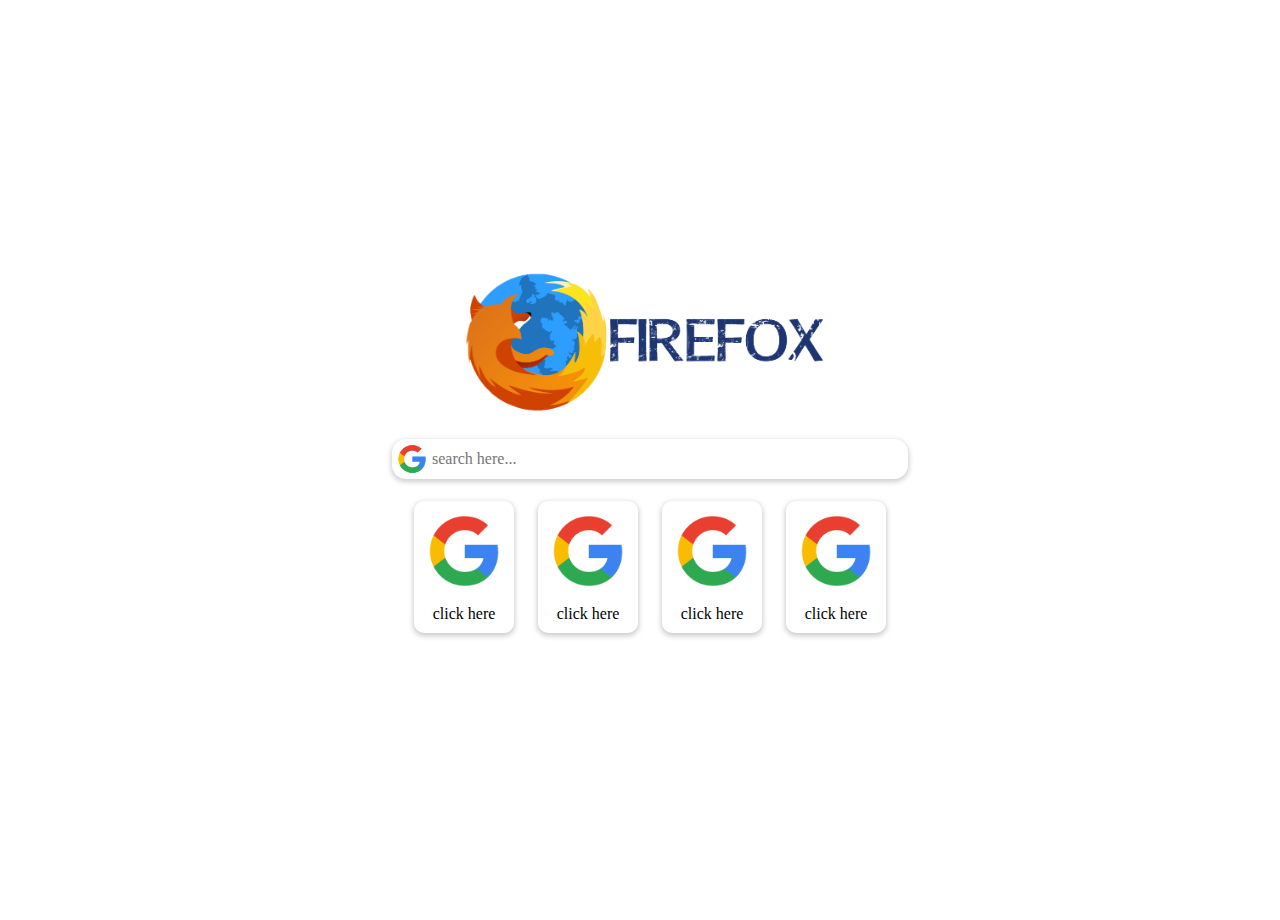
<file: practice-1/practice-1-agian/p1agian.html>
<!DOCTYPE html>
<html lang="en">
<head>
    <meta charset="UTF-8">
    <meta http-equiv="X-UA-Compatible" content="IE=edge">
    <meta name="viewport" content="width=device-width, initial-scale=1.0">
    <title>Document</title>
    <link rel="stylesheet" href="/practice-1/practice-1-agian/main11.css">
</head>
<body>
    <div>
        <div>
            <div class="logof">
                <img src="/practice-1/photos/firefox1.png" alt=""/>
            </div>
        </div>
        <div>
            <div class="search">
                <img src="/practice-1/photos/google_logo_png_transparent512.png" alt="" />
                <input type="text" placeholder="search here...">
            </div>    
        </div>
        <div class="last-visit">
            <div class="box">
                <img src="/practice-1/photos/google_logo_png_transparent512.png" alt="">
                <span>click here</span>
            </div>
            <div class="box">
                <img src="/practice-1/photos/google_logo_png_transparent512.png" alt="">
                <span>click here</span>
            </div>
            <div class="box">
                <img src="/practice-1/photos/google_logo_png_transparent512.png" alt="">
                <span>click here</span>
            </div>
            <div class="box">
                <img src="/practice-1/photos/google_logo_png_transparent512.png" alt="">
                <span>click here</span>
            </div>
        </div>
    </div>
</body>
</html>
</file>
<file: practice-1/practice-1-agian/main11.css>
*{
    box-sizing: border-box;
}

body {
    align-items: center;
    justify-content: center;
    display: flex;
    margin: 10px;
    width: 100%;
    height: 100vh;
    padding: 50px;
  }
  div{ 
    flex-direction: row;
  }
.logof{
    width: 150px;
    align-items: center;
}
.logof img{
    margin-left: 67px;
    width: 400px;
    align-self: center;
}

.search{
    min-width: 400px;
    border-radius: 14px;
    margin-top: 16px;
    box-shadow: 0 2px 5px 1px rgb(64 60 67 / 25%);
    display: flex;
    flex-direction: row;
}
.search img{
    width: 40px;
}

.search input{
    all: unset;
    width: 385px;
}
.box{
    border-radius: 10px;
    box-shadow: 0 2px 5px 1px rgb(64 60 67 / 25%);
    margin: 12px;

}

.box img{
    width: 100px;
}

.box span{
    display: block;
    text-align: center;
    padding-bottom: 10px;
}
.last-visit{
    display: inline-flex;
    padding: 10px;
}
</file>
